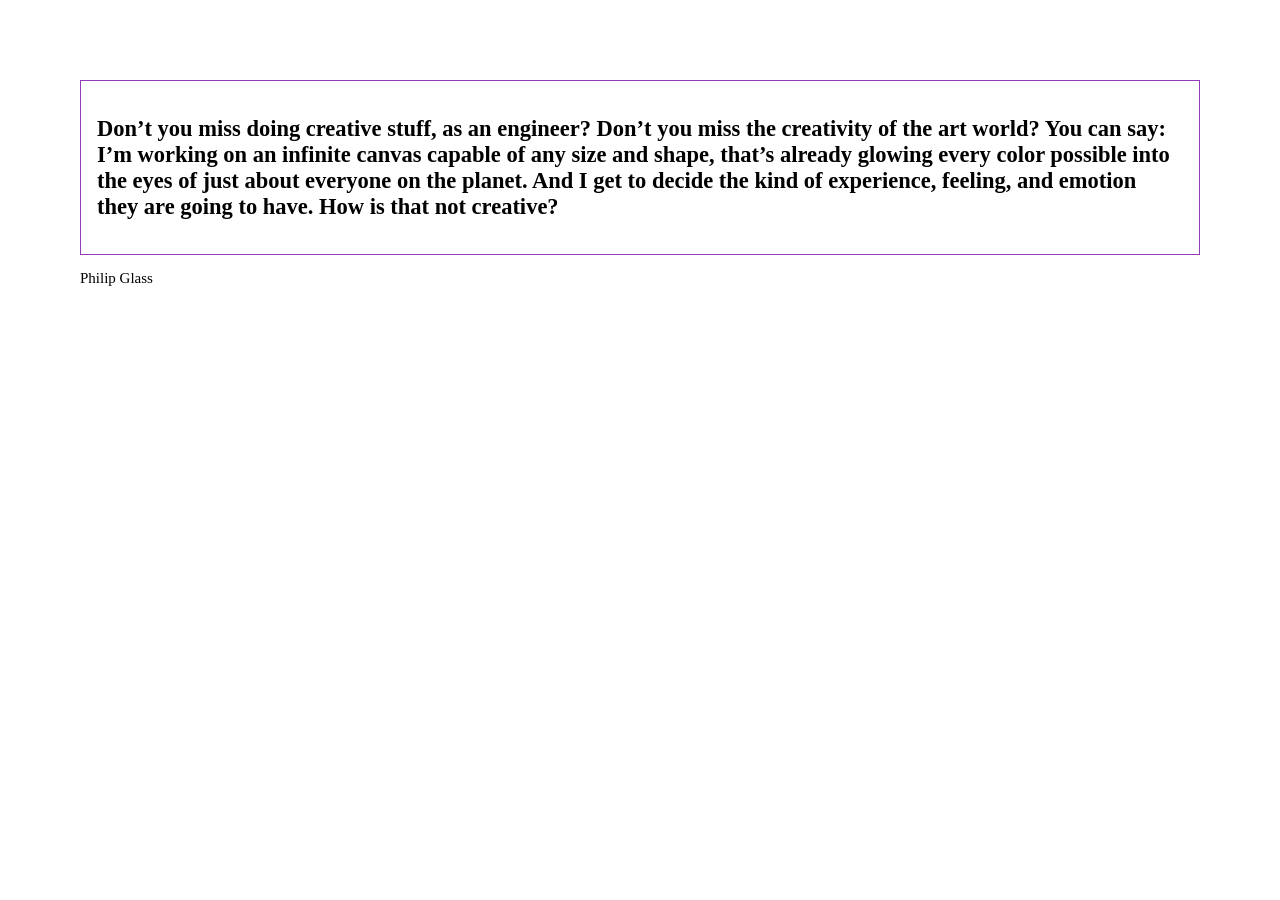
<file: Citation 3.html>
<!DOCTYPE html>
<html lang="en">
<head>
	<meta charset="UTF-8">
	<meta name="viewport" content="width=device-width, initial-scale=1.0">
	<title>Philip Glass</title>

	<Style>
body{
	font-family: 'Times New Roman', Times, serif;
	font-size: 15px;
	margin: 5rem;
}
div{
	border: 1px solid rgb(147, 60, 184);
	padding: 1rem
}
span{
	border-bottom: 1px solid pink;
}
	</Style>

</head>

<body>
	<div>
		<h2>Don’t you miss doing creative stuff, as an engineer? Don’t you miss the creativity of the art world? You can say: I’m working on an infinite canvas capable of any size and shape, that’s already glowing every color possible into the eyes of just about everyone on the planet. And I get to decide the kind of experience, feeling, and emotion they are going to have. How is that not creative?
		</h2>
		</div>
		<span>
			<p>Philip Glass</p>
		</span>
</body>

</html>
</file>
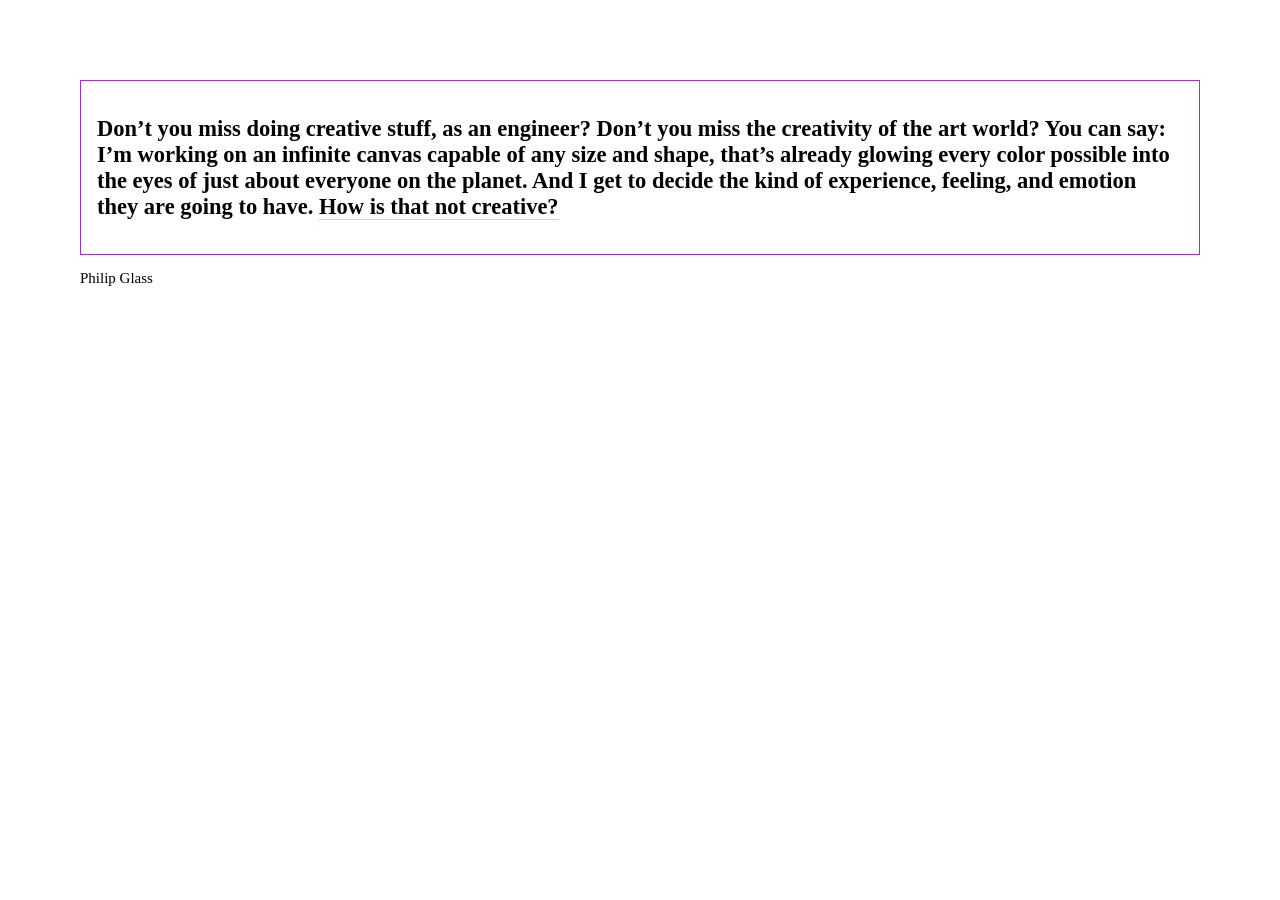
<file: Citation Philip Glass.html>
<!DOCTYPE html>
<html lang="en">
<head>
	<meta charset="UTF-8">
	<meta name="viewport" content="width=device-width, initial-scale=1.0">
	<title>Philip Glass</title>

	<Style>
body{
	font-family: 'Times New Roman', Times, serif;
	font-size: 15px;
	margin: 5rem;

	 <!-- navigation -->
    <link rel="stylesheet" href="nav.css">
    <nav id="panel">
        <a href="Citation 8">prev</a>
        <a href="index.html">home</a>
        <a href="Citations-ClaudeBernard.html">next</a>
        </nav>
        <!-- Navigation -->
		
}
div{
	border: 1px solid rgb(147, 60, 184);
	padding: 1rem
}
span{
	border-bottom: 1px solid pink;
}
	</Style>

</head>

<body>
	<div>
		<h2>Don’t you miss doing creative stuff, as an engineer?
			Don’t you miss the creativity of the art world?
			You can say: I’m working on an infinite canvas capable of any size and shape, that’s already glowing every color possible into the eyes of just about everyone on the planet.
			And I get to decide the kind of experience, feeling, and emotion they are going to have.
			<span>
			How is that not creative?
			</span>
		</h2>
		</div>
			<p>Philip Glass</p>
</body>

</html>
</file>
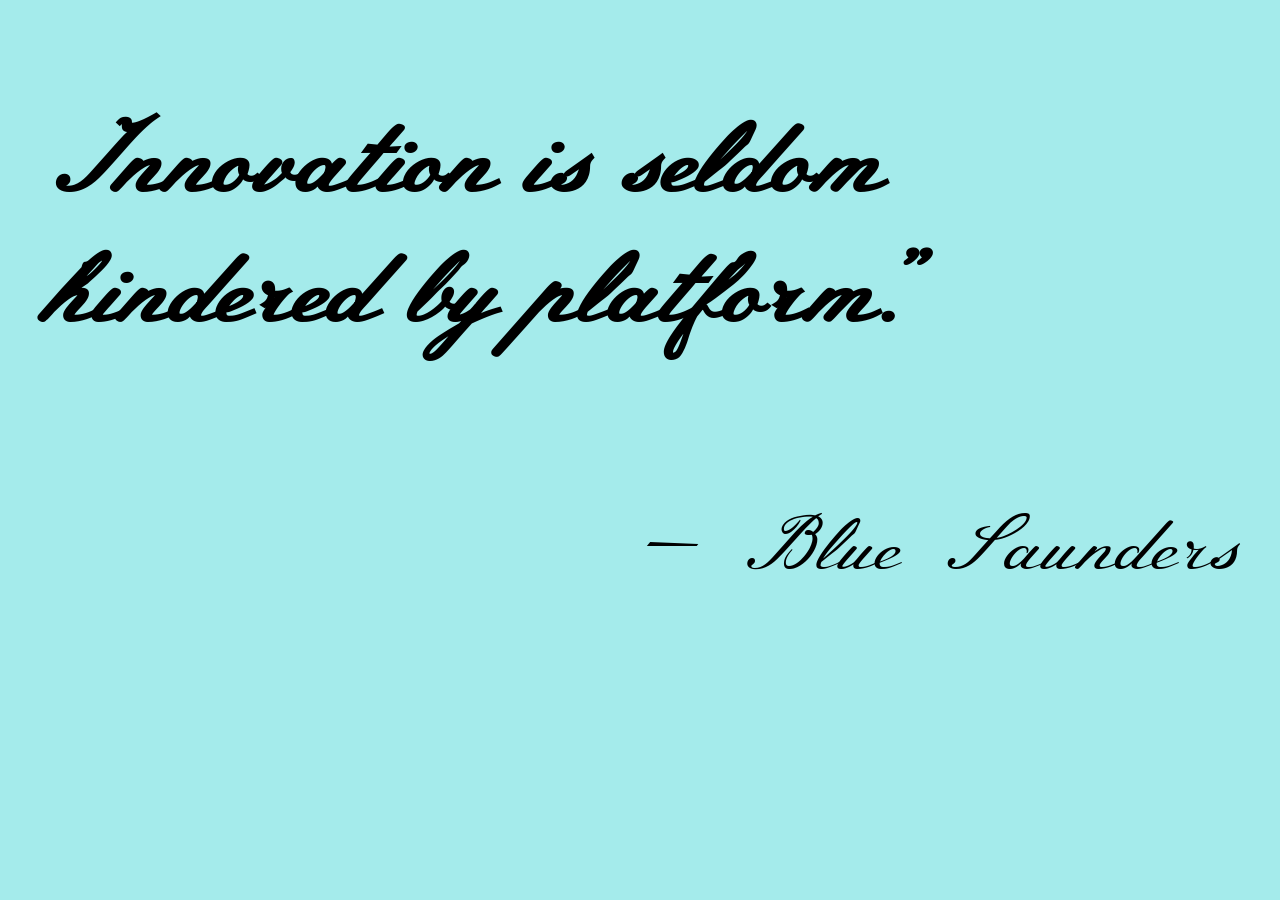
<file: CItation-BlueSanders.html>
<!DOCTYPE html>
<html lang="en">
<head>
    <meta charset="UTF-8">
    <meta name="viewport" content="width=device-width, initial-scale=1.0">
    <title>Document</title>
    <link rel="preconnect" href="https://fonts.googleapis.com">
<link rel="preconnect" href="https://fonts.gstatic.com" crossorigin>
<link href="https://fonts.googleapis.com/css2?family=Meie+Script&display=swap" rel="stylesheet">

<style>

    /* Typo */

body{font-family: "Meie Script", cursive;}
    h1 {
        font-size: 8vw;
        padding: 2rem;
        text-indent: -0.80em;
    }
    p{
        font-size: 6vw;
        font-weight: 200;
        text-align: right;
        padding: 2rem;
    }

    /* Couleur */

    body{background-color: rgb(164, 235, 235);}

    </style>

</head>
<body>

    <h1>“ Innovation is seldom hindered by platform.”</h1>
<p>— Blue Saunders</p>


</body>
</html>
</file>
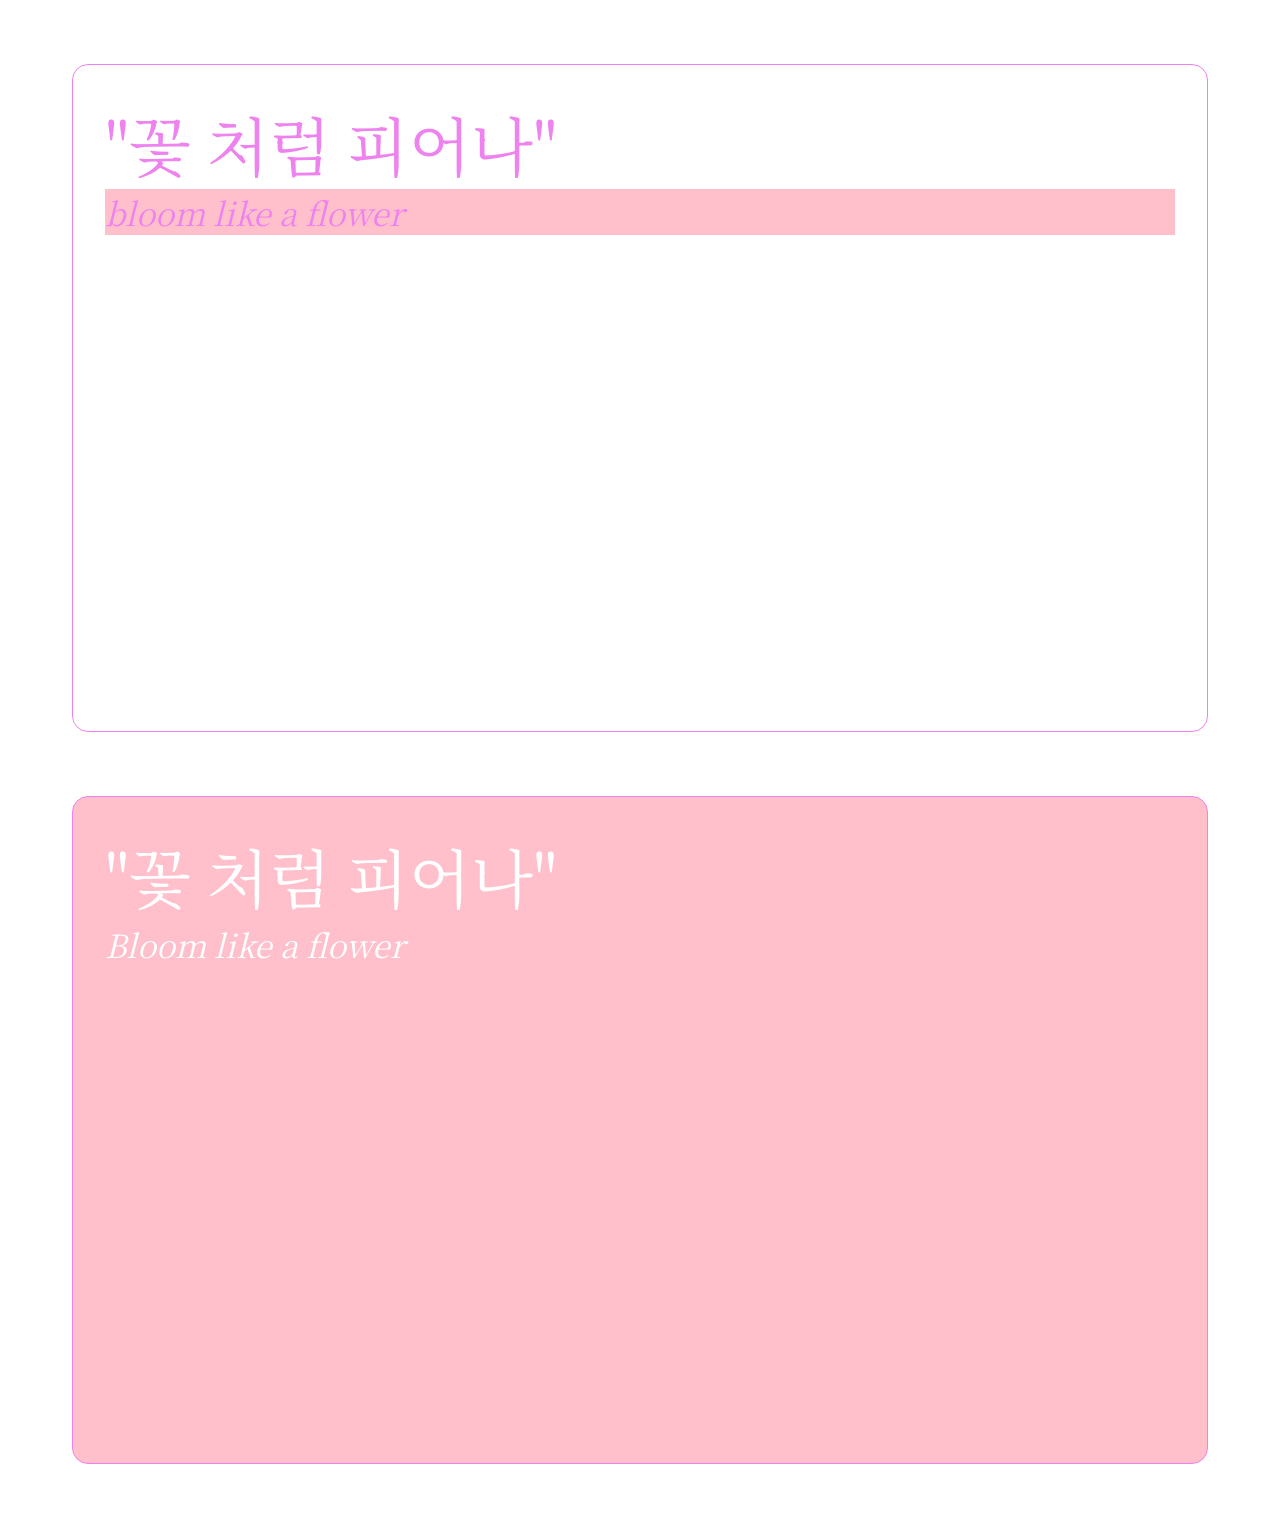
<file: Citation-Selector.html>
<!DOCTYPE html>
<html lang="en">
<head>
	<meta charset="UTF-8">
	<meta name="viewport" content="width=device-width, initial-scale=1.0">
	<title>Document</title>
	<link rel="preconnect" href="https://fonts.googleapis.com">
<link rel="preconnect" href="https://fonts.gstatic.com" crossorigin>
<link href="https://fonts.googleapis.com/css2?family=Noto+Serif+KR:wght@200..900&display=swap" rel="stylesheet">

	<style>
		body{
  		font-family: "Noto Serif KR", serif;
		}
		/* div {color: violet;} */
		.quote{font-size: 4rem;}
		.source{font-style: italic; font-size: 2rem;}
		.important{background: pink;}

		.citation{
			margin: 4rem;
			padding: 2rem;
			border: 1px solid violet;
			border-radius: 1rem;
			aspect-ratio: 16/9;
			color: violet;
		}
		#machin{
			color: white;
			background: pink;
		}
	</style>
</head>
<body>

	<div class="citation">
		<div class="quote">"꽃 처럼 피어나"</div>
		<div class="source important">bloom like a flower</div>
	</div>

	<div class="citation" id="machin">
		<div class="quote">"꽃 처럼 피어나"</div>
		<div class="source">Bloom like a flower</div>
	</div>
</body>
</html>
</file>
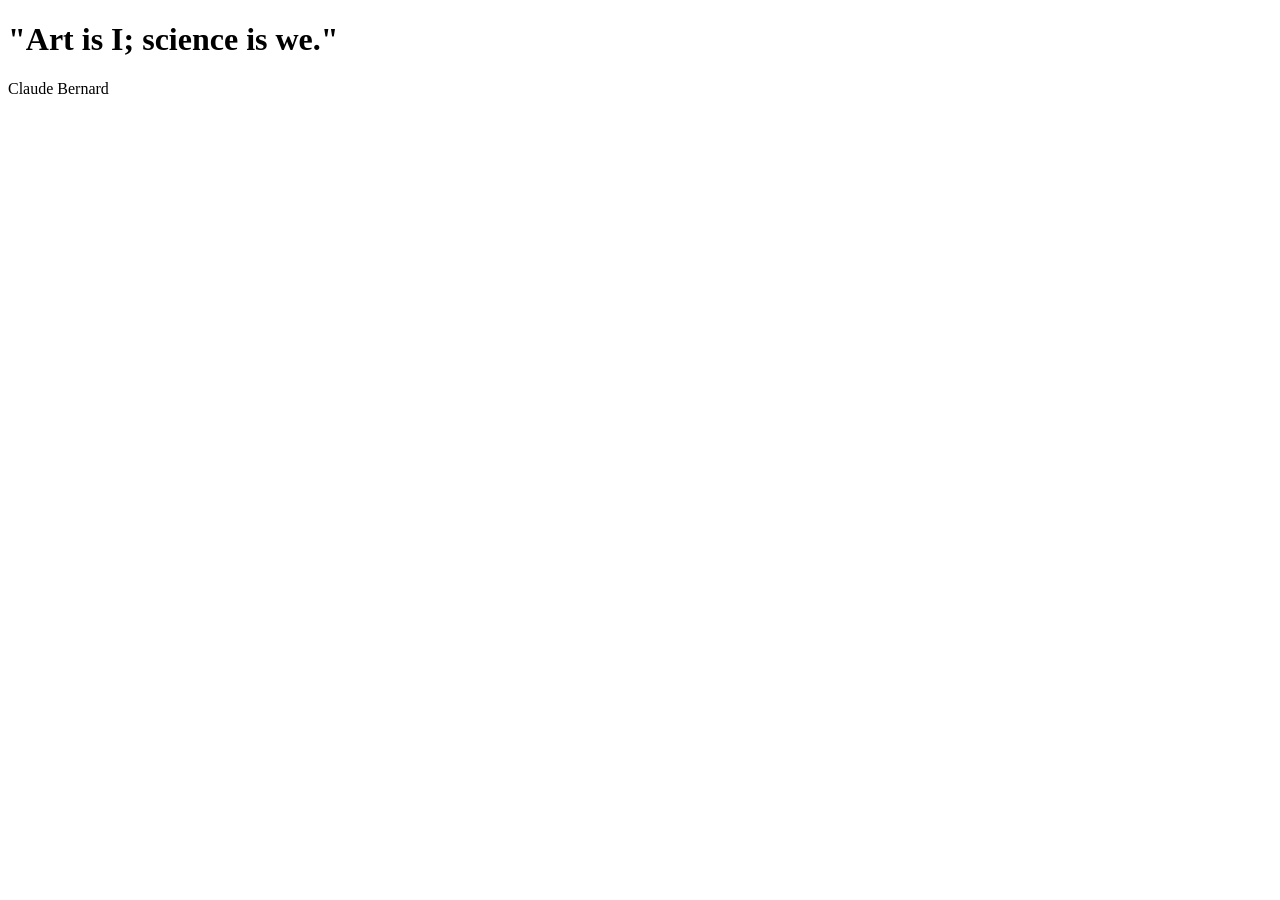
<file: Citations-ClaudeBernard.html>
<!DOCTYPE html>
<html lang="en">
<head>
    <meta charset="UTF-8">
    <meta name="viewport" content="width=device-width, initial-scale=1.0">
    <title>ClaudeBernard</title>
</head>
<body>
    
    <h1>"Art is I; science is we."</h1>
    <p>Claude Bernard</p>
</body>
</html>
</file>
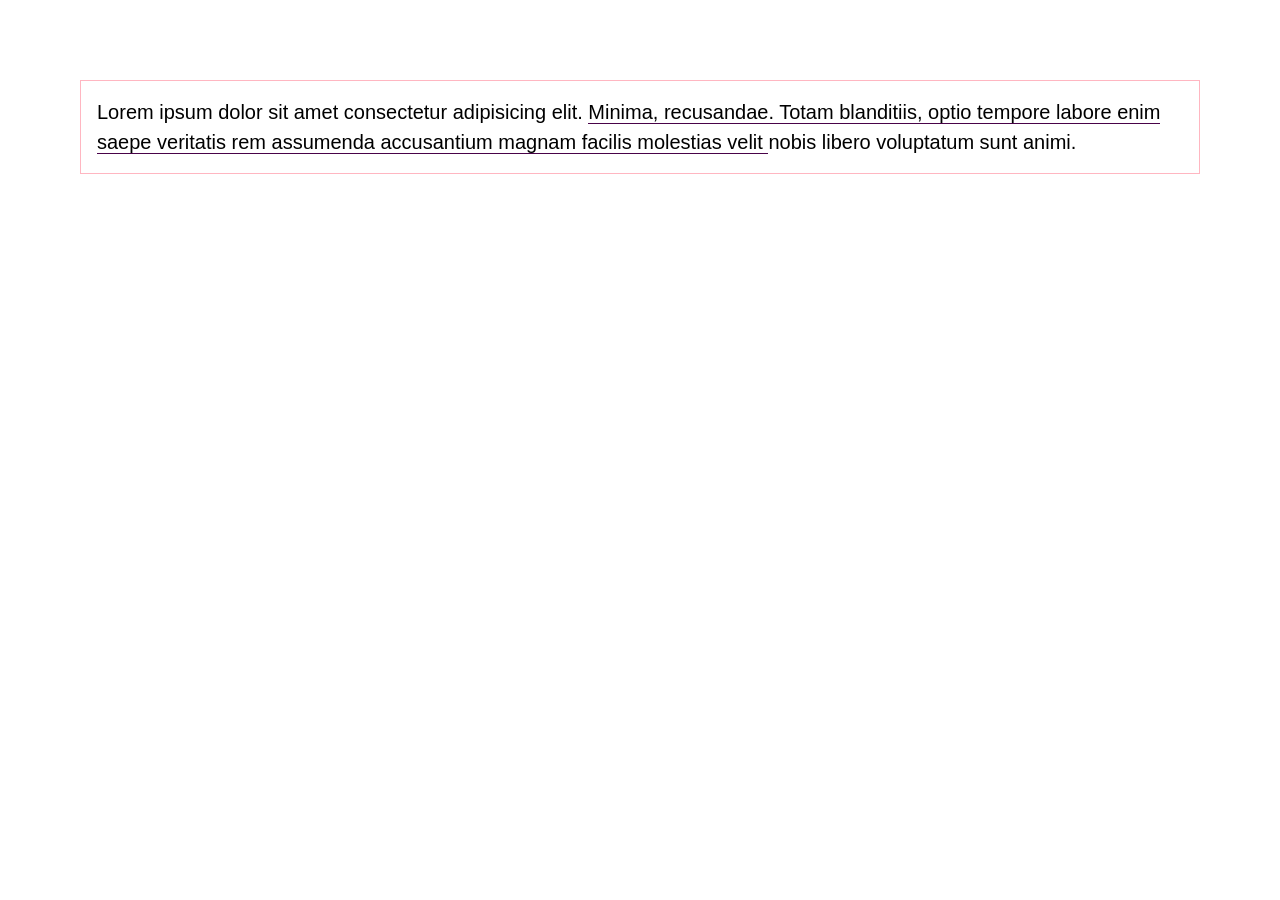
<file: inline-block.html>
<!DOCTYPE html>
<html lang="en">
<head>
	<meta charset="UTF-8">
	<meta name="viewport" content="width=device-width, initial-scale=1.0">
	<title>Inline & Block</title>

	<style>
	body{
		font-family: sans-serif;
		font-size: 20px;
		line-height: 150%;
		margin: 5rem;
	}
	div{
		border: 1px solid lightpink;
		padding: 1rem;
	}
	span{
		border-bottom: 1px solid rgb(73, 3, 73);
	}
	</style>

</head>
<body>

	<div>
		Lorem ipsum dolor sit amet consectetur adipisicing elit.
		<span>
			Minima, recusandae. Totam blanditiis,
			optio tempore labore enim saepe veritatis rem assumenda
			accusantium magnam facilis molestias velit
		</span>
		nobis libero voluptatum sunt animi.
	</div>

</body>
</html>
</file>
<file: nav.css>
nav#panel{
	border: 1.5px solid rgb(230, 148, 230);
	background: #FFF9;
	max-width: max-content;
	position: fixed;
	top: 1rem;
	left: 1rem;
	display: flex;
}
nav#panel a {
	color: inherit;
	text-decoration: none;
	padding: 1rem;
}
nav#panel a:hover{
background: rgba(230, 148, 230, 0.6);
}
nav#panel a:visited{
	text-decoration: line-through;
}
</file>
